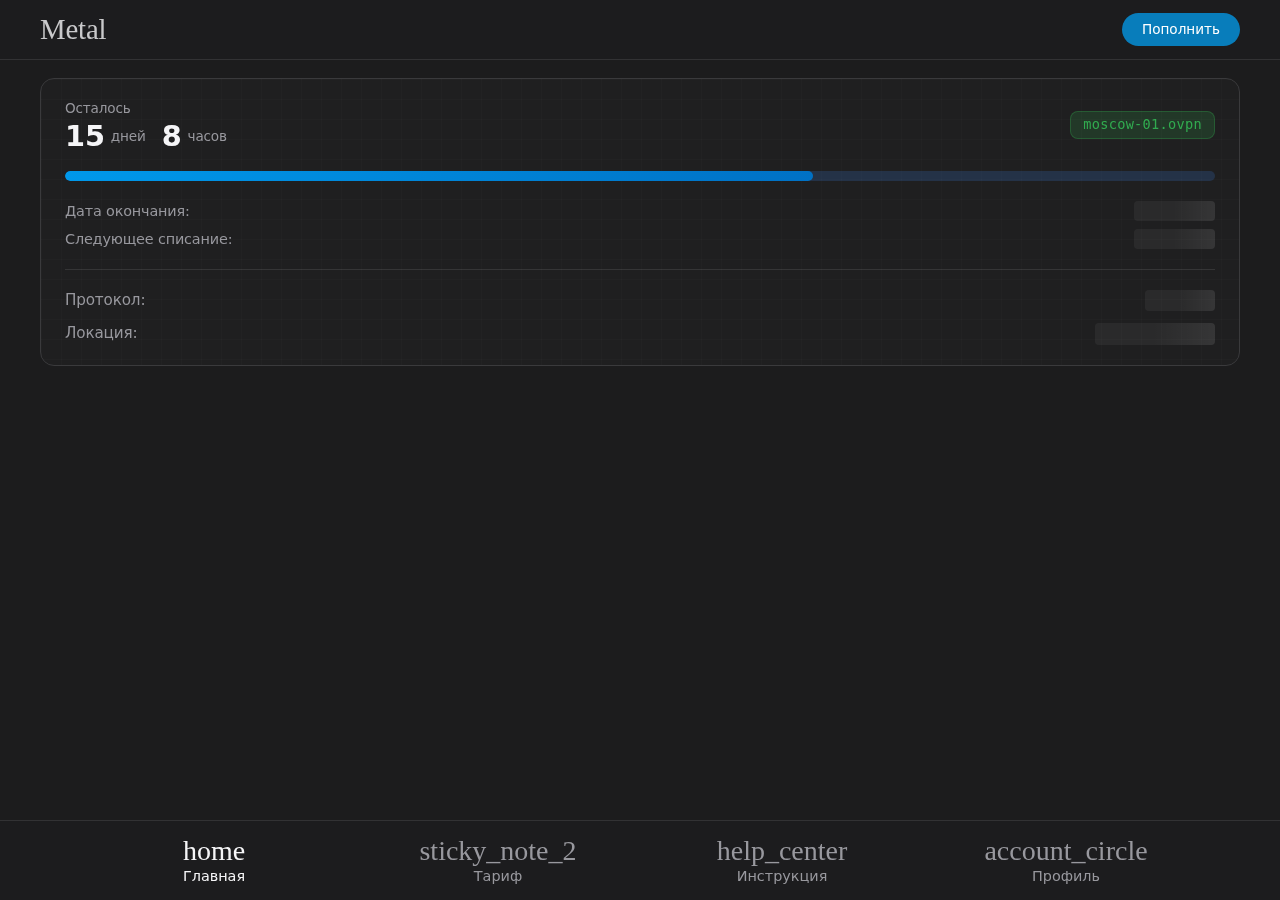
<file: frontMetal/index.html>
<!DOCTYPE html>
<html lang="ru">
<head>
    <meta charset="UTF-8">
    <meta name="viewport" content="width=device-width, initial-scale=1.0, viewport-fit=cover">
    <meta http-equiv="Content-Security-Policy" content="default-src 'self'; script-src 'self' 'unsafe-inline' https://telegram.org; style-src 'self' 'unsafe-inline' https://fonts.googleapis.com; font-src 'self' https://fonts.gstatic.com; connect-src 'self' http://localhost:8080 https://api.qrserver.com; img-src 'self' data: https://api.qrserver.com; frame-src 'none'; object-src 'none'; base-uri 'self'; form-action 'self';">
    <meta name="X-Content-Type-Options" content="nosniff">
    <meta name="X-Frame-Options" content="DENY">
    <meta name="X-XSS-Protection" content="1; mode=block">
    <title>MetalVPN - Личный кабинет</title>
    
    <!-- Preconnect для оптимизации загрузки шрифтов -->
    <link rel="preconnect" href="https://fonts.googleapis.com">
    <link rel="preconnect" href="https://fonts.gstatic.com" crossorigin>
    
    <!-- Google Fonts -->
    <link href="https://fonts.googleapis.com/css2?family=Inter:wght@300;400;500;600&family=Nunito+Sans:wght@300;400;500;600&family=Work+Sans:wght@300;400;500;600&family=Mr+Dafoe&display=swap" rel="stylesheet">
    <link href="https://fonts.googleapis.com/css2?family=Material+Symbols+Outlined:opsz,wght,FILL,GRAD@20..48,100..700,0..1,-50..200" rel="stylesheet">
    
    <link rel="stylesheet" href="styles.css">
    <script src="https://telegram.org/js/telegram-web-app.js"></script>
</head>
<body>
    <!-- Header -->
    <header class="header">
        <div class="header-content">
            <div class="logo" id="logoBtn" role="button" tabindex="0" aria-label="Вернуться наверх">Metal</div>
            <button class="btn btn-primary btn-header" id="topupBtn" aria-label="Пополнить баланс">
                Пополнить
            </button>
        </div>
    </header>

    <!-- Main Content -->
    <main class="main" id="mainContent">
        <!-- Home View -->
        <section class="view" data-view="home" id="homeView">
            <div class="card main-card">
                <div class="subscription-info">
                    <div class="subscription-header">
                        <div class="time-remaining">
                            <div class="time-label">Осталось</div>
                            <div class="time-value-group">
                                <span class="time-number">15</span>
                                <span class="time-unit">дней</span>
                                <span class="time-number">8</span>
                                <span class="time-unit">часов</span>
                            </div>
                        </div>
                        <span class="config-badge">moscow-01.ovpn</span>
                    </div>
                    <div class="progress-container">
                        <div class="progress-bar">
                            <div class="progress-fill" style="width: 65%"></div>
                        </div>
                    </div>
                    <div class="meta-info">
                        <div class="meta-item">
                            <span class="meta-label">Дата окончания:</span>
                            <span class="meta-value skeleton-text" data-skeleton="text">15.01.2025</span>
                        </div>
                        <div class="meta-item">
                            <span class="meta-label">Следующее списание:</span>
                            <span class="meta-value skeleton-text" data-skeleton="text">15.01.2025</span>
                        </div>
                    </div>
                </div>
                <div class="divider"></div>
                <div class="connection-info">
                    <div class="info-item">
                        <span class="info-label">Протокол:</span>
                        <span class="info-value skeleton-text" data-skeleton="text">OpenVPN</span>
                    </div>
                    <div class="info-item">
                        <span class="info-label">Локация:</span>
                        <span class="info-value skeleton-text" data-skeleton="text">Москва, Россия</span>
                    </div>
                </div>
            </div>
        </section>

        <!-- Plans View -->
        <section class="view" data-view="plans" id="plansView" style="display: none;">
            <div class="plan-section" data-section="protocol">
                <div class="plan-label">Протокол</div>
                <div class="segmented-control" id="protocolControl">
                    <button class="segment active" data-value="openvpn">OpenVPN</button>
                </div>
            </div>

            <div class="plan-section" data-section="location">
                <div class="plan-label">Локация</div>
                <div class="segmented-control" id="locationControl">
                    <button class="segment active" data-value="netherlands">Нидерланды</button>
                </div>
            </div>

            <div class="plan-section" data-section="devices">
                <div class="plan-label">Количество устройств</div>
                <div class="segmented-control" id="devicesControl">
                    <button class="segment active" data-value="1">1</button>
                    <button class="segment" data-value="2">2</button>
                    <button class="segment" data-value="custom">Другое</button>
                </div>
                <div class="custom-devices-input" id="customDevicesInput" style="display: none;">
                    <input type="number" class="input-field" id="customDevicesValue" placeholder="Введите количество (1-10)" min="1" max="10" inputmode="numeric" pattern="[0-9]*">
                </div>
            </div>

            <div class="plan-section" data-section="period">
                <div class="plan-label">Срок</div>
                <div class="segmented-control" id="periodControl">
                    <button class="segment active" data-value="1">1 месяц</button>
                    <button class="segment" data-value="2">2 месяца</button>
                    <button class="segment" data-value="3">3 месяца</button>
                </div>
            </div>

            <button class="btn btn-primary btn-block" id="connectBtn">
                <span>Подключить за</span>
                <span class="btn-price" id="priceValue">500 ₽</span>
            </button>
        </section>

        <!-- Guide View -->
        <section class="view" data-view="guide" id="guideView" style="display: none;">
            <div class="plan-section">
                <div class="plan-label">Протокол</div>
                <div class="segmented-control" id="protocolControl">
                    <button class="segment active" data-value="openvpn">OpenVPN</button>
                </div>
            </div>

            <div class="plan-section">
                <div class="plan-label">Платформа</div>
                <div class="segmented-control" id="platformControl">
                    <button class="segment" data-platform="android">Android</button>
                    <button class="segment" data-platform="ios">iOS</button>
                    <button class="segment" data-platform="windows">Windows</button>
                    <button class="segment" data-platform="macos">macOS</button>
                </div>
            </div>

            <div class="info-note" id="supportInfoNote" role="button" tabindex="0">
                <span class="material-symbols-outlined">info</span>
                <span>Если у вас возникли проблемы, обратитесь в поддержку</span>
            </div>

            <div class="guide-content" id="guideContent">
                <div class="guide-platform" data-platform="android" style="display: none;">
                    <ol class="guide-steps">
                        <li>
                            <div class="guide-step-content">
                                <div class="guide-step-title">Установка приложение</div>
                                <div class="guide-step-description">Скачайте приложение OpenVPN Connect из <a href="#" class="guide-link">Google Play Store</a></div>
                            </div>
                        </li>
                        <li>
                            <div class="guide-step-content">
                                <div class="guide-step-title">Импорт конфигурации</div>
                                <div class="guide-step-description">Откройте приложение и нажмите "Импорт"</div>
                            </div>
                        </li>
                        <li>
                            <div class="guide-step-content">
                                <div class="guide-step-title">Выбор файла</div>
                                <div class="guide-step-description">Выберите файл конфигурации, который вы получили</div>
                            </div>
                        </li>
                        <li>
                            <div class="guide-step-content">
                                <div class="guide-step-title">Подключение</div>
                                <div class="guide-step-description">Нажмите "Подключиться"</div>
                            </div>
                        </li>
                    </ol>
                </div>
                <div class="guide-platform" data-platform="ios" style="display: none;">
                    <ol class="guide-steps">
                        <li>
                            <div class="guide-step-content">
                                <div class="guide-step-title">Установка приложение</div>
                                <div class="guide-step-description">Скачайте приложение OpenVPN Connect из <a href="#" class="guide-link">App Store</a></div>
                            </div>
                        </li>
                        <li>
                            <div class="guide-step-content">
                                <div class="guide-step-title">Импорт конфигурации</div>
                                <div class="guide-step-description">Откройте приложение и нажмите "+"</div>
                            </div>
                        </li>
                        <li>
                            <div class="guide-step-content">
                                <div class="guide-step-title">Выбор файла</div>
                                <div class="guide-step-description">Импортируйте файл конфигурации через файлы или URL</div>
                            </div>
                        </li>
                        <li>
                            <div class="guide-step-content">
                                <div class="guide-step-title">Подключение</div>
                                <div class="guide-step-description">Переключите тумблер для подключения</div>
                            </div>
                        </li>
                    </ol>
                </div>
                <div class="guide-platform" data-platform="windows" style="display: none;">
                    <ol class="guide-steps">
                        <li>
                            <div class="guide-step-content">
                                <div class="guide-step-title">Установка приложение</div>
                                <div class="guide-step-description">Скачайте и установите <a href="#" class="guide-link">OpenVPN Client для Windows</a></div>
                            </div>
                        </li>
                        <li>
                            <div class="guide-step-content">
                                <div class="guide-step-title">Копирование файла</div>
                                <div class="guide-step-description">Скопируйте файл конфигурации в папку config</div>
                            </div>
                        </li>
                        <li>
                            <div class="guide-step-content">
                                <div class="guide-step-title">Запуск приложения</div>
                                <div class="guide-step-description">Запустите OpenVPN GUI</div>
                            </div>
                        </li>
                        <li>
                            <div class="guide-step-content">
                                <div class="guide-step-title">Подключение</div>
                                <div class="guide-step-description">Щелкните правой кнопкой на иконке в трее, выберите ваш сервер и нажмите "Connect"</div>
                            </div>
                        </li>
                    </ol>
                </div>
                <div class="guide-platform" data-platform="macos" style="display: none;">
                    <ol class="guide-steps">
                        <li>
                            <div class="guide-step-content">
                                <div class="guide-step-title">Установка приложение</div>
                                <div class="guide-step-description">Скачайте и установите <a href="#" class="guide-link">Tunnelblick для macOS</a></div>
                            </div>
                        </li>
                        <li>
                            <div class="guide-step-content">
                                <div class="guide-step-title">Импорт конфигурации</div>
                                <div class="guide-step-description">Дважды щелкните на файле конфигурации</div>
                            </div>
                        </li>
                        <li>
                            <div class="guide-step-content">
                                <div class="guide-step-title">Ввод пароля</div>
                                <div class="guide-step-description">Введите пароль администратора при необходимости</div>
                            </div>
                        </li>
                        <li>
                            <div class="guide-step-content">
                                <div class="guide-step-title">Подключение</div>
                                <div class="guide-step-description">Нажмите на иконку Tunnelblick в строке меню, выберите ваш сервер и нажмите "Connect"</div>
                            </div>
                        </li>
                    </ol>
                </div>
            </div>
        </section>

        <!-- Profile View -->
        <section class="view" data-view="profile" id="profileView" style="display: none;">
            <div class="plan-section">
                <div class="profile-header">
                    <div class="avatar skeleton-circle" data-skeleton="avatar"></div>
                    <div class="profile-info-simple">
                        <div class="profile-name-simple skeleton-text" data-skeleton="text"></div>
                        <div class="profile-email-simple skeleton-text" data-skeleton="text"></div>
                    </div>
                </div>
                <div class="profile-balance">
                    <div class="balance-breakdown">
                        <div class="balance-item">
                            <span class="balance-method">Telegram Stars:</span>
                            <span class="balance-value" id="balanceTelegramStars">0</span>
                        </div>
                        <div class="balance-item">
                            <span class="balance-method">TON-TON:</span>
                            <span class="balance-value" id="balanceTonTon">0</span>
                        </div>
                    </div>
                </div>
            </div>

            <div class="plan-section">
                <div class="settings-list">
                    <button class="setting-item" data-setting="language">
                        <div class="setting-content">
                            <span class="material-symbols-outlined setting-icon">language</span>
                            <span class="setting-label">Язык</span>
                        </div>
                        <span class="setting-value" id="languageValue">Русский</span>
                    </button>
                    <button class="setting-item" data-setting="currency">
                        <div class="setting-content">
                            <span class="material-symbols-outlined setting-icon">attach_money</span>
                            <span class="setting-label">Валюта</span>
                        </div>
                        <span class="setting-value" id="currencyValue">₽ (RUB)</span>
                    </button>
                    <button class="setting-item" data-setting="support">
                        <div class="setting-content">
                            <span class="material-symbols-outlined setting-icon">support_agent</span>
                            <span class="setting-label">Поддержка</span>
                        </div>
                    </button>
                </div>
            </div>

            <div class="plan-section">
                <div class="plan-label plan-label-with-sum">
                    <span>История операций</span>
                    <span class="plan-label-sum">Сумма</span>
                </div>
                <div class="operations-list">
                    <!-- Операции загружаются динамически -->
                </div>
            </div>
        </section>
    </main>

    <!-- Footer / Tab Bar -->
    <footer class="footer">
        <nav class="tab-bar">
            <button class="tab-item active" data-view="home" aria-label="Главная">
                <span class="material-symbols-outlined tab-icon">home</span>
                <span class="tab-label">Главная</span>
            </button>
            <button class="tab-item" data-view="plans" aria-label="Тариф">
                <span class="material-symbols-outlined tab-icon">sticky_note_2</span>
                <span class="tab-label">Тариф</span>
            </button>
            <button class="tab-item" data-view="guide" aria-label="Инструкция">
                <span class="material-symbols-outlined tab-icon">help_center</span>
                <span class="tab-label">Инструкция</span>
            </button>
            <button class="tab-item" data-view="profile" aria-label="Профиль">
                <span class="material-symbols-outlined tab-icon">account_circle</span>
                <span class="tab-label">Профиль</span>
            </button>
        </nav>
    </footer>

    <!-- Topup Modal -->
    <div class="modal-overlay" id="topupModal" aria-hidden="true">
        <div class="modal-sheet">
            <div class="modal-handle"></div>
            <div class="modal-header">
                <h3 class="modal-title">Пополнить баланс</h3>
                <button class="modal-close" aria-label="Закрыть">
                    <span class="material-symbols-outlined">close</span>
                </button>
            </div>
            <div class="modal-content">
                <div class="amount-selector">
                    <label class="control-label">Выберите сумму</label>
                    <div class="amount-buttons">
                        <button class="amount-btn" data-amount="50">50₽</button>
                        <button class="amount-btn" data-amount="100">100₽</button>
                    </div>
                    <div class="custom-amount-input" id="customAmountInput">
                        <input type="number" class="input-field" id="customAmount" placeholder="Введите сумму" min="1" inputmode="numeric" pattern="[0-9]*">
                    </div>
                </div>

                <div class="payment-methods">
                    <label class="control-label">Способ оплаты</label>
                    <div class="payment-options">
                        <button class="payment-option" data-method="telegram-stars">
                            <span class="payment-icon telegram-stars">
                                <img src="[data-uri]" alt="Telegram Stars">
                            </span>
                            <span class="payment-label">Telegram Stars</span>
                        </button>
                        <button class="payment-option" data-method="ton-ton">
                            <span class="payment-icon ton-ton">
                                <img src="[data-uri]" alt="TON">
                            </span>
                            <span class="payment-label">TON-TON</span>
                        </button>
                        <button class="payment-option" data-method="usdt-ton">
                            <span class="payment-icon usdt-ton"></span>
                            <span class="payment-label">USDT-TON</span>
                        </button>
                    </div>
                </div>
            </div>
            <div class="modal-footer">
                <button class="btn btn-primary btn-block" id="confirmTopupBtn">
                    Пополнить
                </button>
            </div>
        </div>
    </div>

    <!-- Settings Modal -->
    <div class="modal-overlay" id="settingsModal" aria-hidden="true">
        <div class="modal-sheet">
            <div class="modal-handle"></div>
            <div class="modal-header">
                <h3 class="modal-title" id="settingsModalTitle">Настройки</h3>
                <button class="modal-close" aria-label="Закрыть">
                    <span class="material-symbols-outlined">close</span>
                </button>
            </div>
            <div class="modal-content">
                <div class="settings-list" id="settingsList">
                    <!-- Динамически заполняется через JavaScript -->
                </div>
            </div>
        </div>
    </div>

    <script src="script.js"></script>
</body>
</html>
</file>
<file: frontMetal/styles.css>
/* ============================================
   CSS Reset & Normalize
   ============================================ */

*,
*::before,
*::after {
    box-sizing: border-box;
    margin: 0;
    padding: 0;
}

html {
    font-size: 16px;
    -webkit-font-smoothing: antialiased;
    -moz-osx-font-smoothing: grayscale;
    text-rendering: optimizeLegibility;
    -webkit-text-size-adjust: 100%;
    -ms-text-size-adjust: 100%;
}

body {
    margin: 0;
    padding: 0;
    min-height: 100vh;
    min-height: 100dvh; /* Dynamic viewport height for mobile */
    overflow: hidden;
    position: relative;
}

img,
picture,
video,
canvas,
svg {
    display: block;
    max-width: 100%;
    height: auto;
}

input,
button,
textarea,
select {
    font: inherit;
    color: inherit;
}

button {
    background: none;
    border: none;
    cursor: pointer;
    padding: 0;
}

a {
    text-decoration: none;
    color: inherit;
}

ul,
ol {
    list-style: none;
}

table {
    border-collapse: collapse;
    border-spacing: 0;
}

/* ============================================
   CSS Variables для тем
   ============================================ */

:root {
    /* Темная тема (по умолчанию) */
    --bg-primary: #1c1c1d;
    --bg-secondary: #2c2c2e;
    --bg-tertiary: #1f1f20;
    --bg-card: #2c2c2e;
    --bg-overlay: rgba(44, 44, 46, 0.65);
    --border-color: #3a3a3c;
    --border-light: rgba(255, 255, 255, 0.1);
    --text-primary: #f5f5f7;
    --text-secondary: #98989e;
    --text-tertiary: #d1d1d6;
    --accent: #0098EA;
    --accent-hover: rgba(0, 152, 234, 0.1);
    --accent-focus: rgba(0, 152, 234, 0.2);
    --success: #34c759;
    --shadow: rgba(0, 0, 0, 0.4);
    
    /* Размеры */
    --header-height: 60px;
    --footer-height: 80px;
}

[data-theme="light"] {
    --bg-primary: #f5f5f7;
    --bg-secondary: #ffffff;
    --bg-tertiary: #ffffff;
    --bg-card: #ffffff;
    --bg-overlay: rgba(255, 255, 255, 0.8);
    --border-color: #e5e5ea;
    --border-light: rgba(0, 0, 0, 0.1);
    --text-primary: #1c1c1d;
    --text-secondary: #6e6e73;
    --text-tertiary: #1c1c1d;
    --shadow: rgba(0, 0, 0, 0.1);
}

/* ============================================
   Базовые стили
   ============================================ */

body {
    font-family: "Inter", "Nunito Sans", "Work Sans", "SF Pro Text", "SF Pro Display", "Segoe UI", -apple-system, BlinkMacSystemFont, "Helvetica Neue", "Roboto", system-ui, sans-serif;
    font-weight: 400;
    -webkit-font-smoothing: antialiased;
    -moz-osx-font-smoothing: grayscale;
    text-rendering: optimizeLegibility;
    letter-spacing: -0.01em;
    background-color: var(--bg-primary);
    color: var(--text-primary);
    line-height: 1.5;
    overflow: hidden;
    height: 100vh;
    height: 100dvh;
    display: flex;
    flex-direction: column;
    position: relative;
    width: 100%;
    -webkit-tap-highlight-color: transparent;
}

/* ============================================
   Header
   ============================================ */

.header {
    position: fixed;
    top: 0;
    left: 0;
    right: 0;
    z-index: 100;
    background: rgba(28, 28, 29, 0.5);
    backdrop-filter: blur(30px) saturate(180%);
    -webkit-backdrop-filter: blur(30px) saturate(180%);
    border-bottom: 1px solid var(--border-light);
    padding: 10px 18px;
    padding-top: calc(10px + env(safe-area-inset-top));
    height: calc(var(--header-height) + env(safe-area-inset-top));
    display: flex;
    align-items: center;
}

@supports not (backdrop-filter: blur(30px)) {
    .header {
        background: rgba(28, 28, 29, 0.95);
    }
}

.header-content {
    display: flex;
    justify-content: space-between;
    align-items: center;
    width: 100%;
    max-width: 1200px;
    margin: 0 auto;
}

.logo {
    font-family: "Mr Dafoe", cursive;
    font-size: 1.8rem;
    color: #C9C9CB;
    font-weight: 400;
    line-height: 1;
    cursor: pointer;
    transition: opacity 0.2s ease;
    -webkit-tap-highlight-color: transparent;
    display: inline-block;
    position: relative;
}

.logo > * {
    position: relative;
    z-index: 1;
}

.logo:hover {
    opacity: 0.8;
}

.logo:active {
    opacity: 0.6;
}

.logo.skeleton-logo {
    opacity: 0.5;
}

.logo.skeleton-logo::before {
    content: "Metal";
    position: absolute;
    top: 0;
    left: 0;
    font-family: "Mr Dafoe", cursive;
    font-size: 1.8rem;
    font-weight: 400;
    line-height: 1;
    white-space: nowrap;
    background: linear-gradient(90deg, 
        rgba(255, 255, 255, 0.05) 0%, 
        rgba(255, 255, 255, 0.2) 20%, 
        rgba(255, 255, 255, 1) 40%, 
        rgba(255, 255, 255, 1) 60%, 
        rgba(255, 255, 255, 0.2) 80%, 
        rgba(255, 255, 255, 0.05) 100%);
    background-size: 200% 100%;
    -webkit-background-clip: text;
    background-clip: text;
    -webkit-text-fill-color: transparent;
    color: transparent;
    animation: skeleton-logo-shimmer 0.6s linear infinite;
    pointer-events: none;
    z-index: 2;
    display: block;
    width: 100%;
    height: 100%;
    overflow: visible;
}

@keyframes skeleton-logo-shimmer {
    0% {
        background-position: -200% 0;
    }
    100% {
        background-position: 200% 0;
    }
}


/* ============================================
   Plans Connect Footer
   ============================================ */

/* ============================================
   Footer / Tab Bar
   ============================================ */

.footer {
    position: fixed;
    bottom: 0;
    left: 0;
    right: 0;
    z-index: 100;
    background: rgba(28, 28, 29, 0.5);
    backdrop-filter: blur(30px) saturate(180%);
    -webkit-backdrop-filter: blur(30px) saturate(180%);
    border-top: 1px solid var(--border-light);
    padding-top: 10px;
    padding-bottom: calc(10px + env(safe-area-inset-bottom));
    padding-left: 0;
    padding-right: 0;
    height: calc(var(--footer-height) + env(safe-area-inset-bottom));
    display: flex;
    align-items: center;
}

@supports not (backdrop-filter: blur(30px)) {
    .footer {
        background: rgba(28, 28, 29, 0.95);
    }
}

.tab-bar {
    display: flex;
    justify-content: space-around;
    align-items: center;
    width: 100%;
    max-width: 1200px;
    margin: 0 auto;
    padding-left: clamp(16px, 4vw, 32px);
    padding-right: clamp(16px, 4vw, 32px);
}

.tab-item {
    flex: 1 1 0;
    display: flex;
    flex-direction: column;
    align-items: center;
    gap: 4px;
    background: none;
    border: none;
    color: var(--text-secondary);
    cursor: pointer;
    padding: 0;
    transition: color 0.2s ease;
    font-size: clamp(0.75rem, 2.5vw, 0.9rem);
    -webkit-tap-highlight-color: transparent;
}

.tab-item:focus-visible {
    outline: 2px solid var(--accent);
    outline-offset: 2px;
    border-radius: 8px;
}

.tab-icon {
    font-size: clamp(24px, 4vw, 28px);
    font-variation-settings: "FILL" 0, "wght" 300, "GRAD" 0, "opsz" 24;
    transition: font-variation-settings 0.3s cubic-bezier(0.34, 1.56, 0.64, 1);
    display: block;
}

.tab-item.active {
    color: var(--text-primary);
}

.tab-item.active .tab-icon {
    font-variation-settings: "FILL" 1, "wght" 400, "GRAD" 0, "opsz" 24;
}

.tab-label {
    font-weight: 500;
    line-height: 1;
}

/* ============================================
   Main Content
   ============================================ */

.main {
    position: fixed;
    top: 0;
    left: 0;
    right: 0;
    bottom: 0;
    overflow-y: auto;
    overflow-x: hidden;
    padding-top: calc(var(--header-height) + env(safe-area-inset-top));
    padding-left: clamp(16px, 4vw, 32px);
    padding-right: clamp(16px, 4vw, 32px);
    padding-bottom: calc(var(--footer-height) + env(safe-area-inset-bottom));
    box-sizing: border-box;
    -webkit-overflow-scrolling: touch;
    width: 100%;
    z-index: 1;
    overscroll-behavior: contain;
}

.main::-webkit-scrollbar {
    width: 6px;
}

.main::-webkit-scrollbar-track {
    background: transparent;
}

.main::-webkit-scrollbar-thumb {
    background: rgba(255, 255, 255, 0.2);
    border-radius: 3px;
}

.main::-webkit-scrollbar-thumb:hover {
    background: rgba(255, 255, 255, 0.3);
}

.view {
    max-width: 1200px;
    margin: 0 auto;
    padding: 18px 0 30px;
}

@keyframes fadeIn {
    from {
        opacity: 0.5;
    }
    to {
        opacity: 1;
    }
}

/* ============================================
   Cards
   ============================================ */

.card {
    background: var(--bg-card);
    border-radius: 14px;
    padding: 20px 24px;
    border: 1px solid var(--border-color);
    margin-bottom: 18px;
}

.main-card {
    background: var(--bg-tertiary);
    position: relative;
    overflow: hidden;
}

.main-card::before {
    content: '';
    position: absolute;
    top: 0;
    left: 0;
    right: 0;
    bottom: 0;
    background-image: 
        linear-gradient(rgba(255, 255, 255, 0.03) 1px, transparent 1px),
        linear-gradient(90deg, rgba(255, 255, 255, 0.03) 1px, transparent 1px);
    background-size: 20px 20px;
    pointer-events: none;
    opacity: 0.5;
}

.card-title {
    font-size: 1.5rem;
    font-weight: 600;
    margin-bottom: 8px;
    color: var(--text-primary);
    line-height: 1.2;
}

.card-subtitle {
    color: var(--text-secondary);
    font-size: 0.9rem;
    margin-bottom: 20px;
    line-height: 1.4;
}

.card-section-title {
    font-size: 1.1rem;
    font-weight: 600;
    margin-bottom: 16px;
    color: var(--text-primary);
    line-height: 1.2;
}

/* ============================================
   Subscription Info
   ============================================ */

.subscription-header {
    display: flex;
    justify-content: space-between;
    align-items: center;
    margin-bottom: 20px;
    gap: 20px;
}

.config-badge {
    padding: 6px 12px;
    border-radius: 8px;
    font-size: 0.85rem;
    font-weight: 500;
    line-height: 1;
    background: rgba(52, 199, 89, 0.15);
    color: rgba(52, 199, 89, 0.8);
    font-family: "SF Mono", "Monaco", "Consolas", monospace;
    letter-spacing: 0.3px;
    border: 1px solid rgba(52, 199, 89, 0.25);
    flex-shrink: 0;
    align-self: center;
}

.time-remaining {
    flex: 1;
    margin-bottom: 0;
    display: flex;
    flex-direction: column;
    gap: 4px;
}

.time-label {
    font-size: 0.85rem;
    color: var(--text-secondary);
    margin-bottom: 0;
    font-weight: 500;
    line-height: 1.4;
}

.time-value-group {
    display: flex;
    align-items: center;
    gap: 6px;
    flex-wrap: wrap;
}

.time-number {
    font-size: 1.8rem;
    font-weight: 700;
    color: var(--text-primary);
    line-height: 1;
    display: inline-block;
}

.time-unit {
    font-size: 0.85rem;
    color: var(--text-secondary);
    font-weight: 500;
    margin-right: 10px;
    line-height: 1.4;
    display: inline-block;
    vertical-align: middle;
}

.progress-container {
    margin-bottom: 20px;
}

.progress-bar {
    height: 10px;
    background: rgba(62, 136, 247, 0.18);
    border-radius: 999px;
    overflow: hidden;
    position: relative;
}

.progress-fill {
    height: 100%;
    background: linear-gradient(90deg, #0098EA, #0071C5);
    border-radius: 999px;
    transition: width 0.3s ease;
}

.meta-info {
    display: flex;
    flex-direction: column;
    gap: 8px;
    margin-bottom: 20px;
}

.meta-item {
    display: flex;
    justify-content: space-between;
    font-size: 0.9rem;
    line-height: 1.4;
}

.meta-label {
    color: var(--text-secondary);
}

.meta-value {
    color: var(--text-primary);
    font-weight: 200;
}

.divider {
    height: 1px;
    background: var(--border-light);
    margin: 20px 0;
    border: none;
}

.connection-info {
    display: flex;
    flex-direction: column;
    gap: 12px;
}

.info-item {
    display: flex;
    justify-content: space-between;
    font-size: 0.95rem;
    line-height: 1.4;
}

.info-label {
    color: var(--text-secondary);
}

.info-value {
    color: var(--text-primary);
    font-weight: 200;
}

/* ============================================
   Buttons
   ============================================ */

.btn {
    border: none;
    border-radius: 999px;
    padding: 14px 24px;
    font-size: 1rem;
    font-weight: 500;
    cursor: pointer;
    transition: transform 0.2s ease, opacity 0.2s ease;
    font-family: inherit;
    line-height: 1.4;
    display: inline-flex;
    align-items: center;
    justify-content: center;
    -webkit-tap-highlight-color: transparent;
    box-sizing: border-box;
}

.btn-header {
    padding: 11px 24px;
    font-size: 0.9rem;
    line-height: 1;
}

.btn:active {
    opacity: 0.85;
    transform: translateY(1px);
}

.btn:focus-visible {
    outline: 2px solid var(--accent);
    outline-offset: 2px;
}

.btn-primary {
    background: rgb(0 166 255 / 70%);
    color: #ffffff;
}

.btn-block {
    width: 100%;
    margin-top: 0;
}

/* ============================================
   Segmented Control
   ============================================ */

.segmented-control {
    display: flex;
    flex-direction: row;
    flex-wrap: wrap;
    gap: 10px;
    width: 100%;
}

.segment {
    flex: 1;
    padding: 12px 16px;
    background: rgba(255, 255, 255, 0.05);
    border: 1.5px solid rgba(255, 255, 255, 0.1);
    border-radius: 16px;
    color: var(--text-secondary);
    font-size: 0.95rem;
    font-weight: 500;
    cursor: pointer;
    transition: all 0.2s ease;
    font-family: inherit;
    line-height: 1.3;
    text-align: center;
    -webkit-tap-highlight-color: transparent;
}

.segment:hover {
    background: rgba(255, 255, 255, 0.08);
    border-color: rgba(255, 255, 255, 0.15);
}

.segment:focus-visible {
    outline: 2px solid var(--accent);
    outline-offset: 2px;
}

.segment.active {
    background: rgba(255, 255, 255, 0.1);
    border-color: rgba(255, 255, 255, 0.18);
    color: var(--text-primary);
    font-weight: 200;
}

/* ============================================
   Plans / Tariff Page
   ============================================ */

.plan-section {
    margin-bottom: 24px;
}


.plan-label {
    font-size: 0.9rem;
    font-weight: 500;
    color: var(--text-secondary);
    margin-bottom: 8px;
    line-height: 1.4;
}

.plan-label-with-sum {
    display: flex;
    justify-content: space-between;
    align-items: center;
}

.plan-label-sum {
    color: var(--text-secondary);
    font-size: 0.9rem;
    font-weight: 500;
}

.custom-devices-input {
    margin-top: 12px;
    animation: slideDown 0.2s ease;
}

@keyframes slideDown {
    from {
        opacity: 0;
        transform: translateY(-10px);
    }
    to {
        opacity: 1;
        transform: translateY(0);
    }
}

.btn-price {
    margin-left: 6px;
    font-weight: 700;
}

/* ============================================
   Plans Footer (Sticky Connect Button)
   ============================================ */


/* ============================================
   Platform Tabs
   ============================================ */

/* ============================================
   Guide Content
   ============================================ */

.guide-content {
    margin-bottom: 24px;
}

.guide-platform {
    animation: fadeIn 0.3s ease;
}

.guide-steps {
    list-style: none;
    margin: 0;
    padding: 0;
    counter-reset: step-counter;
}

.guide-steps li {
    padding: 20px 0;
    border-bottom: 1px solid rgba(255, 255, 255, 0.08);
}

.guide-steps li:last-child {
    border-bottom: none;
}

.guide-step-content {
    display: flex;
    flex-direction: column;
    gap: 6px;
}

.guide-step-title {
    color: var(--text-tertiary);
    font-size: 1.05rem;
    font-weight: 500;
    line-height: 1.4;
    margin-bottom: 2px;
}

.guide-step-title::before {
    content: counter(step-counter) ". ";
    counter-increment: step-counter;
    font-size: 1.05rem;
    font-weight: 500;
    color: var(--text-tertiary);
    display: inline-block;
}

.guide-step-description {
    color: var(--text-secondary);
    font-size: 0.95rem;
    line-height: 1.5;
    margin-top: 2px;
}

.guide-link {
    color: var(--accent);
    text-decoration: none;
    transition: opacity 0.2s ease;
}

.guide-link:hover {
    opacity: 0.8;
    text-decoration: underline;
}

.info-note {
    display: flex;
    align-items: flex-start;
    gap: 10px;
    padding: 14px 16px;
    background: rgba(255, 255, 255, 0.05);
    border: 1px solid rgba(255, 255, 255, 0.1);
    border-radius: 16px;
    color: var(--text-secondary);
    font-size: 0.9rem;
    line-height: 1.5;
    margin-top: 24px;
    margin-bottom: 24px;
    cursor: pointer;
    transition: all 0.2s ease;
}

.info-note:hover {
    background: rgba(255, 255, 255, 0.08);
    border-color: rgba(255, 255, 255, 0.15);
}

.info-note:active {
    background: rgba(255, 255, 255, 0.1);
}

.info-note .material-symbols-outlined {
    font-size: 20px;
    color: var(--accent);
    flex-shrink: 0;
    margin-top: 2px;
}

/* ============================================
   Profile
   ============================================ */

.profile-header {
    display: flex;
    align-items: center;
    gap: 16px;
}

.avatar {
    width: 64px;
    height: 64px;
    border-radius: 50%;
    background: var(--accent);
    flex-shrink: 0;
}

.profile-info-simple {
    display: flex;
    flex-direction: column;
    gap: 6px;
    flex: 1;
    min-width: 0;
}

.profile-name-simple {
    font-size: 1.1rem;
    font-weight: 500;
    color: rgba(245, 245, 247, 0.85);
    line-height: 1.4;
}

.profile-email-simple {
    font-size: 0.9rem;
    color: var(--text-secondary);
    line-height: 1.4;
}

.profile-balance {
    margin-top: 12px;
    display: flex;
    flex-direction: column;
    gap: 6px;
}

.balance-label {
    font-size: 0.9rem;
    font-weight: 500;
    color: var(--text-secondary);
    line-height: 1.4;
}


.balance-breakdown {
    display: flex;
    flex-direction: column;
    gap: 8px;
    margin-top: 4px;
}

.balance-item {
    display: flex;
    justify-content: space-between;
    align-items: center;
    padding: 8px 0;
    border-bottom: 1px solid rgba(255, 255, 255, 0.05);
}

.balance-item:last-child {
    border-bottom: none;
}

.balance-method {
    font-size: 0.9rem;
    color: rgba(255, 255, 255, 0.6);
    line-height: 1.4;
}

.balance-value {
    font-size: 0.95rem;
    font-weight: 600;
    color: rgba(245, 245, 247, 0.85);
    line-height: 1.4;
}


.setting-item {
    display: flex;
    align-items: center;
    justify-content: space-between;
    gap: 12px;
    padding: 12px 16px;
    background: rgba(255, 255, 255, 0.05);
    border: 1.5px solid rgba(255, 255, 255, 0.1);
    border-radius: 16px;
    cursor: pointer;
    transition: all 0.2s ease;
    text-align: left;
    width: 100%;
    font-family: inherit;
    color: var(--text-primary);
    margin-bottom: 10px;
    -webkit-tap-highlight-color: transparent;
}

.setting-item:last-child {
    margin-bottom: 0;
}

.setting-item:hover {
    background: rgba(255, 255, 255, 0.08);
    border-color: rgba(255, 255, 255, 0.15);
}

.setting-item:focus-visible {
    outline: 2px solid var(--accent);
    outline-offset: 2px;
}

.setting-item:active {
    background: rgba(255, 255, 255, 0.1);
    border-color: rgba(255, 255, 255, 0.18);
}

.setting-item.highlight-support {
    position: relative;
    overflow: hidden;
}

.setting-item.highlight-support::before {
    content: '';
    position: absolute;
    top: 0;
    left: 0;
    width: 200%;
    height: 200%;
    background: linear-gradient(135deg, 
        transparent 0%, 
        transparent 35%,
        rgba(255, 255, 255, 0.12) 50%,
        transparent 65%,
        transparent 100%);
    animation: highlightShimmerForward 0.6s ease-out forwards;
    pointer-events: none;
    z-index: 1;
    transform-origin: top left;
    opacity: 0;
}

.setting-item.highlight-support::after {
    content: '';
    position: absolute;
    top: 0;
    left: 0;
    width: 200%;
    height: 200%;
    background: linear-gradient(315deg, 
        transparent 0%, 
        transparent 35%,
        rgba(255, 255, 255, 0.12) 50%,
        transparent 65%,
        transparent 100%);
    animation: highlightShimmerBackward 0.6s ease-out 0.6s forwards;
    pointer-events: none;
    z-index: 1;
    transform-origin: top left;
    opacity: 0;
}

@keyframes highlightShimmerForward {
    0% {
        transform: translate(-100%, -100%);
        opacity: 0;
    }
    5% {
        opacity: 1;
    }
    95% {
        opacity: 1;
    }
    100% {
        transform: translate(20%, 20%);
        opacity: 0;
    }
}

@keyframes highlightShimmerBackward {
    0% {
        transform: translate(20%, 20%);
        opacity: 0;
    }
    5% {
        opacity: 1;
    }
    95% {
        opacity: 1;
    }
    100% {
        transform: translate(-100%, -100%);
        opacity: 0;
    }
}


.setting-content {
    display: flex;
    align-items: center;
    gap: 12px;
    flex: 1;
    position: relative;
    z-index: 2;
}

.setting-icon {
    font-size: 24px;
    color: var(--accent);
    flex-shrink: 0;
}

.setting-label {
    font-weight: 500;
    line-height: 1.4;
    color: var(--text-tertiary);
    font-size: 0.95rem;
}

.setting-value {
    color: var(--text-secondary);
    font-size: 0.9rem;
    line-height: 1.4;
    flex-shrink: 0;
    position: relative;
    z-index: 2;
}

@keyframes highlightShimmer {
    0% {
        left: -100%;
    }
    100% {
        left: 100%;
    }
}

/* ============================================
   Operations
   ============================================ */

.operations-list {
    display: flex;
    flex-direction: column;
    gap: 0;
}

.operation-item {
    display: flex;
    align-items: center;
    gap: 12px;
    padding: 16px 0;
    border-bottom: 1px solid rgba(255, 255, 255, 0.08);
    justify-content: space-between;
}

.operation-item:last-child {
    border-bottom: none;
}

.operation-content {
    display: flex;
    align-items: center;
    gap: 12px;
    flex: 1;
    min-width: 0;
}

.operation-icon {
    font-size: 24px;
    flex-shrink: 0;
}

.operation-icon.positive {
    color: rgba(52, 199, 89, 0.6);
}

.operation-icon.negative {
    color: var(--text-secondary);
}

.operation-info {
    display: flex;
    flex-direction: column;
    gap: 4px;
    flex: 1;
    min-width: 0;
}

.operation-type {
    font-weight: 500;
    color: rgba(245, 245, 247, 0.85);
    line-height: 1.4;
    font-size: 0.95rem;
}

.operation-date {
    font-size: 0.85rem;
    color: var(--text-secondary);
    line-height: 1.4;
}

.operation-amount {
    font-weight: 600;
    font-size: 1rem;
    line-height: 1.2;
    flex-shrink: 0;
    text-align: right;
    margin-left: auto;
}

.operation-amount.positive {
    color: rgba(52, 199, 89, 0.6);
}

.operation-amount.negative {
    color: var(--text-secondary);
}

/* ============================================
   Modal
   ============================================ */

.modal-overlay {
    position: fixed;
    top: 0;
    left: 0;
    right: 0;
    bottom: 0;
    background: rgba(0, 0, 0, 0.6);
    backdrop-filter: blur(8px);
    z-index: 1000;
    display: flex;
    align-items: flex-end;
    justify-content: center;
    opacity: 0;
    pointer-events: none;
    transition: opacity 0.3s ease;
    padding-bottom: env(safe-area-inset-bottom);
    overflow: hidden;
}

.modal-overlay.active {
    opacity: 1;
    pointer-events: all;
}

.modal-sheet {
    background: #1f1f20;
    border-radius: 24px 24px 0 0;
    max-width: min(600px, 100vw);
    width: 100%;
    max-height: calc(100vh - env(safe-area-inset-top) - env(safe-area-inset-bottom) - 20px);
    max-height: calc(100dvh - env(safe-area-inset-top) - env(safe-area-inset-bottom) - 20px);
    transform: translateY(100%);
    transition: transform 0.3s cubic-bezier(0.32, 0.72, 0, 1);
    display: flex;
    flex-direction: column;
    box-shadow: 0 -8px 32px var(--shadow);
    position: relative;
}

.modal-overlay.active .modal-sheet {
    transform: translateY(0);
}

.modal-handle {
    width: 36px;
    height: 5px;
    background: rgba(255, 255, 255, 0.3);
    border-radius: 3px;
    margin: 12px auto 0;
    flex-shrink: 0;
}

.modal-header {
    display: flex;
    justify-content: space-between;
    align-items: center;
    padding: 20px 24px;
    border-bottom: 1px solid rgba(255, 255, 255, 0.08);
    flex-shrink: 0;
}

.modal-title {
    font-size: 1.3rem;
    font-weight: 500;
    color: var(--text-primary);
    line-height: 1.2;
}

.modal-close {
    background: rgba(255, 255, 255, 0.05);
    border: 1.5px solid rgba(255, 255, 255, 0.1);
    border-radius: 50%;
    color: var(--text-secondary);
    cursor: pointer;
    padding: 8px;
    display: flex;
    align-items: center;
    justify-content: center;
    transition: all 0.2s ease;
    -webkit-tap-highlight-color: transparent;
    width: 36px;
    height: 36px;
    flex-shrink: 0;
}

.modal-close:hover {
    background: rgba(255, 255, 255, 0.08);
    border-color: rgba(255, 255, 255, 0.15);
}

.modal-close:focus-visible {
    outline: 2px solid var(--accent);
    outline-offset: 2px;
}

.modal-close:active {
    background: rgba(255, 255, 255, 0.1);
    border-color: rgba(255, 255, 255, 0.18);
    transform: scale(0.95);
}

.modal-close .material-symbols-outlined {
    font-size: 20px;
    display: block;
}

.modal-content {
    padding: 24px;
    padding-bottom: 100px;
    overflow-y: auto;
    flex: 1;
    min-height: 0;
    -webkit-overflow-scrolling: touch;
    overscroll-behavior: contain;
}

.modal-footer {
    position: sticky;
    bottom: 0;
    left: 0;
    right: 0;
    padding: 16px 24px;
    padding-bottom: calc(16px + env(safe-area-inset-bottom));
    background: #1f1f20;
    border-top: 1px solid rgba(255, 255, 255, 0.08);
    flex-shrink: 0;
    z-index: 10;
}

.amount-selector {
    margin-bottom: 28px;
}

.payment-methods {
    margin-bottom: 28px;
}

.modal-content::-webkit-scrollbar {
    width: 6px;
}

.modal-content::-webkit-scrollbar-track {
    background: transparent;
}

.modal-content::-webkit-scrollbar-thumb {
    background: rgba(255, 255, 255, 0.2);
    border-radius: 3px;
}

/* ============================================
   Amount Selector
   ============================================ */

.control-label {
    display: block;
    font-size: 0.9rem;
    font-weight: 500;
    color: var(--text-secondary);
    margin-bottom: 8px;
    line-height: 1.4;
}

.amount-selector {
    margin-bottom: 28px;
}

.amount-buttons {
    display: grid;
    grid-template-columns: repeat(5, 1fr);
    gap: 10px;
    margin-bottom: 12px;
}

.amount-btn {
    padding: 12px 16px;
    background: rgba(255, 255, 255, 0.05);
    border: 1.5px solid rgba(255, 255, 255, 0.1);
    border-radius: 16px;
    color: var(--text-secondary);
    font-size: 0.95rem;
    font-weight: 500;
    cursor: pointer;
    transition: all 0.2s ease;
    font-family: inherit;
    line-height: 1.3;
    text-align: center;
    -webkit-tap-highlight-color: transparent;
}

.amount-btn:hover {
    background: rgba(255, 255, 255, 0.08);
    border-color: rgba(255, 255, 255, 0.15);
}

.amount-btn:focus-visible {
    outline: 2px solid var(--accent);
    outline-offset: 2px;
}

.amount-btn.active {
    background: rgba(255, 255, 255, 0.1);
    border-color: rgba(255, 255, 255, 0.18);
    color: var(--text-primary);
    font-weight: 600;
}

.custom-amount-input {
    margin-top: 12px;
}

.input-field {
    width: 100%;
    padding: 14px 16px;
    background: transparent;
    border: 1.5px solid rgba(255, 255, 255, 0.15);
    border-radius: 16px;
    color: var(--text-primary);
    font-size: 1rem;
    font-family: inherit;
    transition: all 0.2s ease;
    line-height: 1.4;
    -webkit-appearance: none;
    -moz-appearance: textfield;
    box-sizing: border-box;
    touch-action: manipulation;
}

.input-field::-webkit-outer-spin-button,
.input-field::-webkit-inner-spin-button {
    -webkit-appearance: none;
    margin: 0;
}

.input-field:focus {
    outline: none;
    border-color: var(--accent);
    background: rgba(0, 122, 255, 0.05);
}

.input-field::placeholder {
    color: var(--text-secondary);
}

/* ============================================
   Payment Methods
   ============================================ */

.payment-methods {
    margin-bottom: 28px;
}

.payment-options {
    display: flex;
    flex-direction: column;
    gap: 8px;
}

.payment-option {
    display: flex;
    align-items: center;
    gap: 12px;
    padding: 12px 16px;
    background: rgba(255, 255, 255, 0.05);
    border: 1.5px solid rgba(255, 255, 255, 0.1);
    border-radius: 16px;
    cursor: pointer;
    transition: all 0.2s ease;
    text-align: left;
    width: 100%;
    font-family: inherit;
    color: var(--text-secondary);
    -webkit-tap-highlight-color: transparent;
}

.payment-option:hover {
    background: rgba(255, 255, 255, 0.08);
    border-color: rgba(255, 255, 255, 0.15);
}

.payment-option:focus-visible {
    outline: 2px solid var(--accent);
    outline-offset: 2px;
}

.payment-option.active {
    background: rgba(255, 255, 255, 0.1);
    border-color: rgba(255, 255, 255, 0.18);
    color: var(--text-primary);
    font-weight: 600;
}

.payment-icon {
    width: 32px;
    height: 32px;
    border-radius: 8px;
    display: flex;
    align-items: center;
    justify-content: center;
    flex-shrink: 0;
}

.payment-icon svg,
.payment-icon .material-symbols-outlined {
    width: 20px;
    height: 20px;
    font-size: 20px;
}

.payment-icon.telegram-stars {
    background: #1e3a8a;
    color: #000;
}

.payment-icon.telegram-stars img {
    width: 80%;
    height: 80%;
    object-fit: contain;
    display: block;
    margin: auto;
}

.payment-icon.ton-ton {
    background: #0089CD;
    color: #ffffff;
}

.payment-icon.ton-ton img {
    width: 100%;
    height: 100%;
    object-fit: contain;
    display: block;
}

.payment-icon.usdt-ton {
    background: #59AF99 url('[data-uri]') center center / contain no-repeat;
    color: #ffffff;
}

.payment-label {
    font-weight: 500;
    flex: 1;
    line-height: 1.3;
    font-size: 0.95rem;
}

/* ============================================
   Settings List
   ============================================ */

.settings-list {
    display: flex;
    flex-direction: column;
    gap: 8px;
}

.settings-list {
    display: flex;
    flex-direction: column;
    gap: 8px;
}

.settings-list-item {
    display: flex;
    align-items: center;
    justify-content: space-between;
    padding: 12px 16px;
    background: rgba(255, 255, 255, 0.05);
    border: 1.5px solid rgba(255, 255, 255, 0.1);
    border-radius: 16px;
    cursor: pointer;
    transition: all 0.2s ease;
    color: var(--text-secondary);
    font-size: 0.95rem;
    font-weight: 500;
    -webkit-tap-highlight-color: transparent;
}

.settings-list-item:hover {
    background: rgba(255, 255, 255, 0.08);
    border-color: rgba(255, 255, 255, 0.15);
}

.settings-list-item:focus-visible {
    outline: 2px solid var(--accent);
    outline-offset: 2px;
}

.settings-list-item:active {
    background: rgba(255, 255, 255, 0.1);
    border-color: rgba(255, 255, 255, 0.18);
}

.settings-list-item.selected {
    background: rgba(255, 255, 255, 0.1);
    border-color: rgba(255, 255, 255, 0.18);
    color: var(--text-primary);
    font-weight: 600;
}

.settings-list-item .material-symbols-outlined {
    font-size: 20px;
    color: var(--accent);
    flex-shrink: 0;
}

/* ============================================
   Skeleton Loading
   ============================================ */

.skeleton-text {
    background: linear-gradient(90deg, rgba(255, 255, 255, 0.05) 25%, rgba(255, 255, 255, 0.1) 50%, rgba(255, 255, 255, 0.05) 75%);
    background-size: 200% 100%;
    animation: skeleton-shimmer 1.5s ease-in-out infinite;
    border-radius: 4px;
    color: transparent;
    min-height: 1em;
    display: inline-block;
}

.skeleton-circle {
    background: linear-gradient(90deg, rgba(255, 255, 255, 0.05) 25%, rgba(255, 255, 255, 0.1) 50%, rgba(255, 255, 255, 0.05) 75%);
    background-size: 200% 100%;
    animation: skeleton-shimmer 1.5s ease-in-out infinite;
}

.skeleton-icon {
    display: inline-block;
    width: 1em;
    height: 1em;
    background: linear-gradient(90deg, rgba(255, 255, 255, 0.05) 25%, rgba(255, 255, 255, 0.1) 50%, rgba(255, 255, 255, 0.05) 75%);
    background-size: 200% 100%;
    animation: skeleton-shimmer 1.5s ease-in-out infinite;
    border-radius: 4px;
    position: relative;
}

.skeleton-icon::before {
    content: '';
    display: block;
    width: 100%;
    height: 100%;
    background: inherit;
    border-radius: inherit;
}

@keyframes skeleton-shimmer {
    0% {
        background-position: -300% 0;
    }
    100% {
        background-position: 300% 0;
    }
}

/* ============================================
   Адаптивность
   ============================================ */

/* ============================================
   Large Screens (Desktop) - Lighter weights
   ============================================ */

@media (min-width: 768px) {
    .btn {
        font-weight: 400;
        padding: 12px 20px;
        font-size: 0.95rem;
    }

    .btn-header {
        padding: 10px 20px;
        font-size: 0.85rem;
    }

    .card-title {
        font-weight: 500;
    }

    .time-number {
        font-weight: 600;
    }

    .btn-price {
        font-weight: 600;
    }

    .balance-value {
        font-weight: 500;
    }

    .operation-amount {
        font-weight: 500;
    }

    .amount-btn.active {
        font-weight: 500;
    }

    .payment-option.active {
        font-weight: 500;
    }

    .settings-list-item.selected {
        font-weight: 500;
    }

    .segment {
        font-weight: 400;
        padding: 10px 14px;
    }

    .segment.active {
        font-weight: 400;
    }

    .plan-label {
        font-weight: 400;
    }

    .plan-label-sum {
        font-weight: 400;
    }

    .modal-title {
        font-weight: 400;
    }
}

@media (max-width: 1024px) {
    .view {
        padding: 16px 0 24px;
    }
    
    .main {
        padding-left: clamp(14px, 3vw, 24px);
        padding-right: clamp(14px, 3vw, 24px);
    }
}

@media (max-width: 768px) {
    .header-content,
    .tab-bar {
        padding: 0;
    }

    .amount-buttons {
        grid-template-columns: repeat(2, 1fr);
    }
    
    .card {
        padding: 16px 18px;
    }
    
}

@media (max-width: 520px) {
    .card {
        padding: 16px 18px;
    }

    .modal-content {
        padding: 20px 18px;
    }

    .modal-header {
        padding: 16px 18px;
    }
    
    .plan-price-value {
        font-size: 1.3rem;
    }

    .segmented-control {
        gap: 8px;
    }

    .segment {
        flex: 1 1 calc(50% - 4px);
        min-width: 0;
    }
}

@media (max-width: 420px) {
    body {
        overflow-x: hidden;
    }

    .segment {
        flex: 1 1 calc(50% - 4px);
        min-width: 0;
    }
}

@media (max-width: 400px) {
    .amount-buttons {
        grid-template-columns: 1fr;
    }
}

/* ============================================
   Accessibility
   ============================================ */

@media (prefers-reduced-motion: reduce) {
    *,
    *::before,
    *::after {
        animation-duration: 0.01ms !important;
        animation-iteration-count: 1 !important;
        transition-duration: 0.01ms !important;
    }
}

/* ============================================
   Utility Classes
   ============================================ */

.hidden {
    display: none !important;
}

.sr-only {
    position: absolute;
    width: 1px;
    height: 1px;
    padding: 0;
    margin: -1px;
    overflow: hidden;
    clip: rect(0, 0, 0, 0);
    white-space: nowrap;
    border-width: 0;
}
</file>
